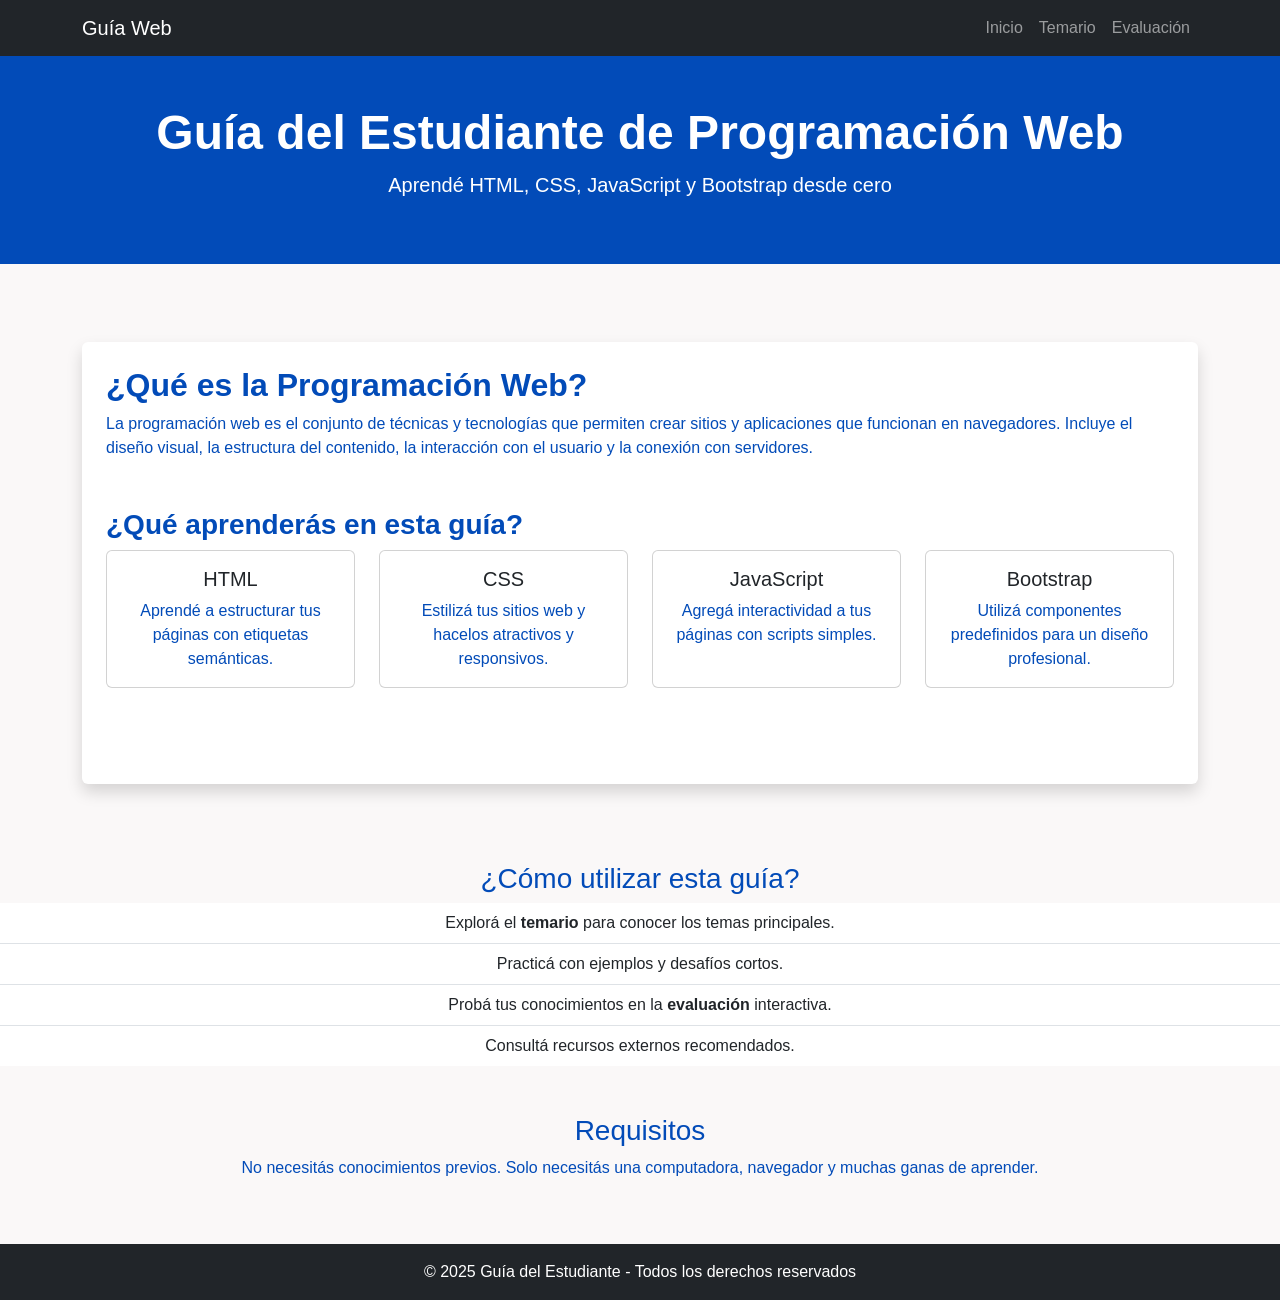
<file: index.html>
<!DOCTYPE html>
<html lang="es">
<head>
  <meta charset="UTF-8">
  <meta name="viewport" content="width=device-width, initial-scale=1.0">
  <title>Guía del Estudiante - Inicio</title>
<link href="https://cdn.jsdelivr.net/npm/bootstrap@5.3.6/dist/css/bootstrap.min.css" rel="stylesheet" integrity="sha384-4Q6Gf2aSP4eDXB8Miphtr37CMZZQ5oXLH2yaXMJ2w8e2ZtHTl7GptT4jmndRuHDT" crossorigin="anonymous">
<link href="css/index.css " rel="stylesheet">
</head>
<body class="d-flex flex-column min-vh-100">
  <!-- barra de navegacion -->
  <navbar class="navbar navbar-expand-lg navbar-dark bg-dark">
    <div class="container">
      <a class="navbar-brand" href="#">Guía Web</a>
      <button class="navbar-toggler" type="button" data-bs-toggle="collapse" data-bs-target="#navbarNav">
        <span class="navbar-toggler-icon"></span>
      </button>
      <div class="collapse navbar-collapse" id="navbarNav">
        <ul class="navbar-nav ms-auto">
          <li class="nav-item"><a class="nav-link" href="index.html">Inicio</a></li>
          <li class="nav-item"><a class="nav-link" href="temario.html">Temario</a></li>
        <li class="nav-item"><a class="nav-link" href="evaluacion.html">Evaluación</a></li>
        </ul>
      </div>
    </div>
  </navbar>
  <!-- Header/ENCABEZADO -->
  <header class="text-black text-center py-5">
    <div class="container">
      <h1 class="text-white display-5">Guía del Estudiante de Programación Web</h1>
      <p class="text-white lead">Aprendé HTML, CSS, JavaScript y Bootstrap desde cero</p>
    </div>
   </header>
</body>
  <!-- Contenido principal -->
  <main class="container my-5">
    <article class="bg-white shadow rounded p-4">
      <section class="mb-5">
        <h2>¿Qué es la Programación Web?</h2>
        <p>La programación web es el conjunto de técnicas y tecnologías que permiten crear sitios y aplicaciones que funcionan en navegadores. Incluye el diseño visual, la estructura del contenido, la interacción con el usuario y la conexión con servidores.</p>
      </section>
      <section class="mb-5">
        <h3>¿Qué aprenderás en esta guía?</h3>
        <div class="row text-center">
          <div class="col-md-3 mb-4">
            <div class="card h-100">
              <div class="card-body">
                <h5 class="card-title">HTML</h5>
                <p class="card-text">Aprendé a estructurar tus páginas con etiquetas semánticas.</p>
              </div>
            </div>
          </div>
          <div class="col-md-3 mb-4">
            <div class="card h-100">
              <div class="card-body">
                <h5 class="card-title">CSS</h5>
                <p class="card-text">Estilizá tus sitios web y hacelos atractivos y responsivos.</p>
              </div>
            </div>
          </div>
          <div class="col-md-3 mb-4">
            <div class="card h-100">
              <div class="card-body">
                <h5 class="card-title">JavaScript</h5>
                <p class="card-text">Agregá interactividad a tus páginas con scripts simples.</p>
              </div>
            </div>
          </div>
          <div class="col-md-3 mb-4">
            <div class="card h-100">
              <div class="card-body">
                <h5 class="card-title">Bootstrap</h5>
                <p class="card-text">Utilizá componentes predefinidos para un diseño profesional.</p>
              </div>
            </div>
          </div>
        </div>
      </section> 
    </article>
    </main>
  <section class="color mb-5 text-center">
    <h3>¿Cómo utilizar esta guía?</h3>
    <ul class="list-group list-group-flush">
      <li class="list-group-item">Explorá el <strong>temario</strong> para conocer los temas principales.</li>
      <li class="list-group-item">Practicá con ejemplos y desafíos cortos.</li>
      <li class="list-group-item">Probá tus conocimientos en la <strong>evaluación</strong> interactiva.</li>
      <li class="list-group-item">Consultá recursos externos recomendados.</li>
    </ul>
  </section>
  <section class="color mb-5 text-center">
    <h3>Requisitos</h3>
    <p>No necesitás conocimientos previos. Solo necesitás una computadora, navegador y muchas ganas de aprender.</p>
  </section>

  <footer class="bg-dark text-center py-3 mt-auto">
    <div class="container">
      <p class="mb-0 text-white">&copy; 2025 Guía del Estudiante - Todos los derechos reservados</p>
    </div>
  </footer>
</html>
</file>
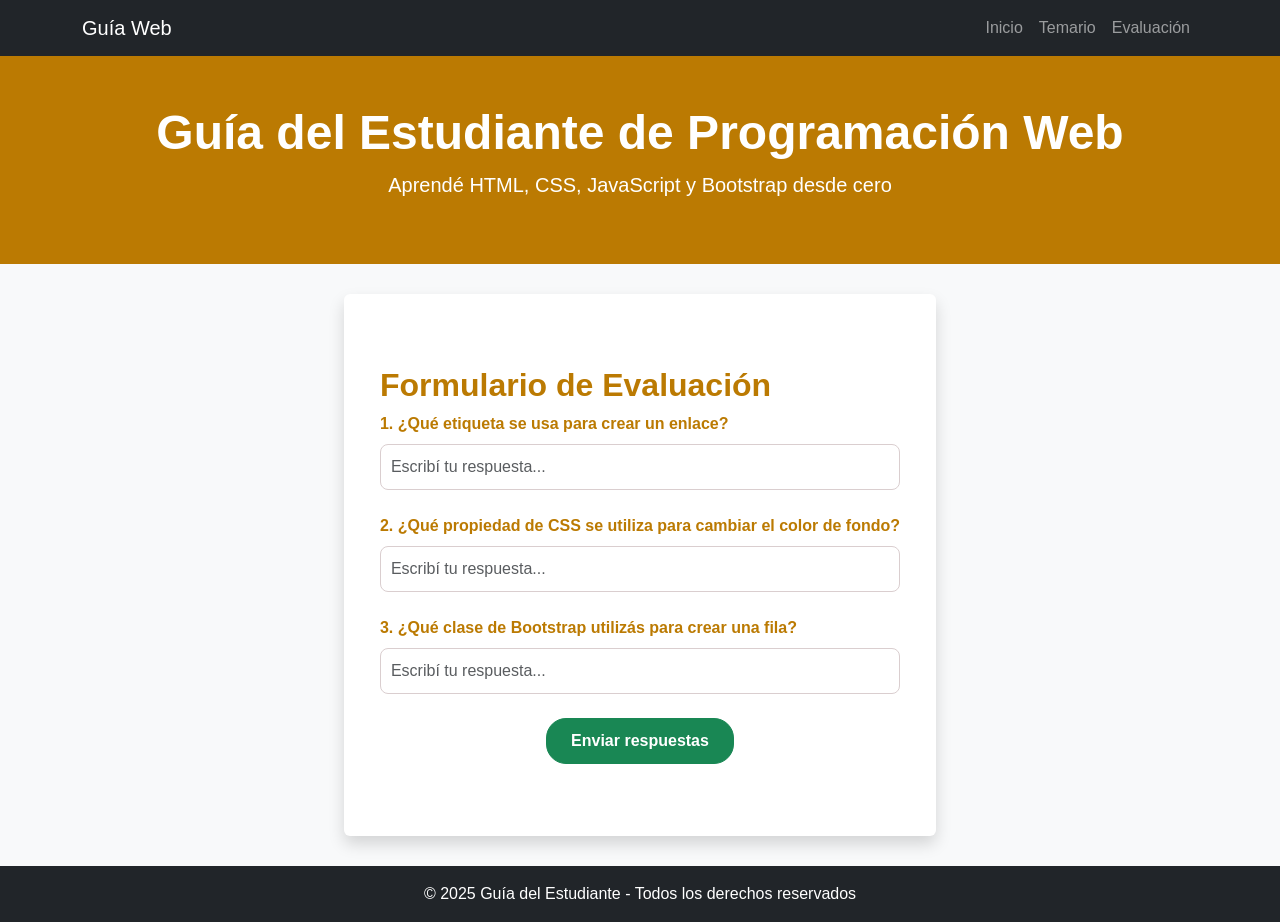
<file: evaluacion.html>
<!DOCTYPE html>
<html lang="es">
<head>
  <meta charset="UTF-8" />
  <meta name="viewport" content="width=device-width, initial-scale=1.0"/>
  <title>Guía del Estudiante - Evaluación</title>
<link href="https://cdn.jsdelivr.net/npm/bootstrap@5.3.6/dist/css/bootstrap.min.css" rel="stylesheet" integrity="sha384-4Q6Gf2aSP4eDXB8Miphtr37CMZZQ5oXLH2yaXMJ2w8e2ZtHTl7GptT4jmndRuHDT" crossorigin="anonymous">
<link href="css/evaluacion.css" rel="stylesheet" />
</head>
<body class="d-flex flex-column min-vh-100">
  <!-- barra de navegacion -->
  <navbar class="navbar navbar-expand-lg navbar-dark bg-dark">
    <div class="container">
      <a class="navbar-brand" href="#">Guía Web</a>
      <button class="navbar-toggler" type="button" data-bs-toggle="collapse" data-bs-target="#navbarNav">
        <span class="navbar-toggler-icon"></span>
      </button>
      <div class="collapse navbar-collapse" id="navbarNav">
        <ul class="navbar-nav ms-auto">
          <li class="nav-item"><a class="nav-link" href="index.html">Inicio</a></li>
          <li class="nav-item"><a class="nav-link" href="temario.html">Temario</a></li>
        <li class="nav-item"><a class="nav-link" href="evaluacion.html">Evaluación</a></li>
        </ul>
      </div>
    </div>
  </navbar>
  <!-- Header/ENCABEZADO -->
  <header class="text-black text-center py-5">
    <div class="container">
      <h1 class="text-white display-5">Guía del Estudiante de Programación Web</h1>
      <p class="text-white lead">Aprendé HTML, CSS, JavaScript y Bootstrap desde cero</p>
    </div>
   </header>
<!-- contenido principal -->
  <article class="bg-white shadow rounded p-4">
  <main class="container my-5">
      <h2>Formulario de Evaluación</h2>
      <forms>
        <div class="mb-4">
          <label class="form-label fw-bold">1. ¿Qué etiqueta se usa para crear un enlace?</label>
          <input type="text" class="form-control" placeholder="Escribí tu respuesta...">
        </div>
        <div class="mb-4">
          <label class="form-label fw-bold">2. ¿Qué propiedad de CSS se utiliza para cambiar el color de fondo?</label>
          <input type="text" class="form-control" placeholder="Escribí tu respuesta...">
        </div>
        <div class="mb-4">
          <label class="form-label fw-bold">3. ¿Qué clase de Bootstrap utilizás para crear una fila?</label>
          <input type="text" class="form-control" placeholder="Escribí tu respuesta...">
        </div>
        <div class="text-center">
          <button type="submit" class="btn btn-success px-4">Enviar respuestas</button>
        </div>
      </forms>
    </article>
  </main>
<!-- pie de pagina/footer -->
  <footer class="bg-dark text-center py-3 mt-auto">
    <div class="container">
      <p class="mb-0 text-white">&copy; 2025 Guía del Estudiante - Todos los derechos reservados</p>
    </div>
  </footer>
</body>
<script src="https://cdn.jsdelivr.net/npm/bootstrap@5.3.6/dist/js/bootstrap.bundle.min.js"></script>
</html>
</file>
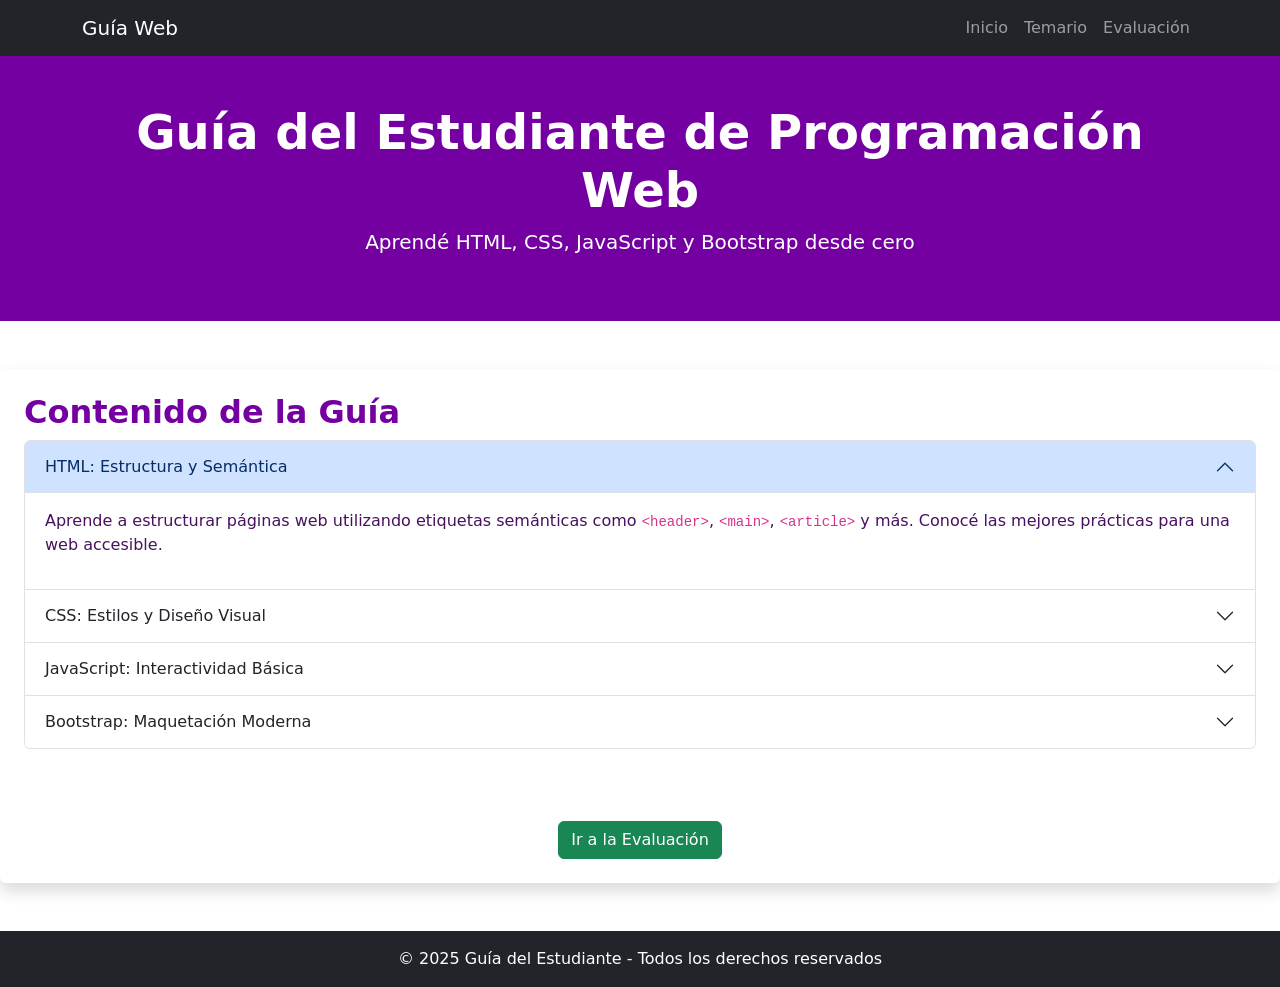
<file: temario.html>
<!DOCTYPE html>
<html lang="es">
<head>
  <meta charset="UTF-8" />
  <meta name="viewport" content="width=device-width, initial-scale=1.0"/>
  <title>Guía del Estudiante - Temario</title>
  <link href="css/temario.css" rel="stylesheet" />
<link href="https://cdn.jsdelivr.net/npm/bootstrap@5.3.6/dist/css/bootstrap.min.css" rel="stylesheet" integrity="sha384-4Q6Gf2aSP4eDXB8Miphtr37CMZZQ5oXLH2yaXMJ2w8e2ZtHTl7GptT4jmndRuHDT" crossorigin="anonymous">
</head>
<body class="flex-column min-vh-50">
  <!-- barra de navegacion -->
  <navbar class="navbar navbar-expand-lg navbar-dark bg-dark">
    <div class="container">
      <a class="navbar-brand" href="#">Guía Web</a>
      <button class="navbar-toggler" type="button" data-bs-toggle="collapse" data-bs-target="#navbarNav">
        <span class="navbar-toggler-icon"></span>
      </button>
      <div class="collapse navbar-collapse" id="navbarNav">
        <ul class="navbar-nav ms-auto">
          <li class="nav-item"><a class="nav-link" href="index.html">Inicio</a></li>
          <li class="nav-item"><a class="nav-link" href="temario.html">Temario</a></li>
        <li class="nav-item"><a class="nav-link" href="evaluacion.html">Evaluación</a></li>
        </ul>
      </div>
    </div>
  </navbar>
  <!-- Header/ENCABEZADO -->
  <header class="text-black text-center py-5">
    <div class="container">
      <h1 class="text-white display-5">Guía del Estudiante de Programación Web</h1>
      <p class="text-white lead">Aprendé HTML, CSS, JavaScript y Bootstrap desde cero</p>
    </div>
   </header>
<!-- contenido principal -->
  <main class="cotainer my-5">
    <article class="bg-white shadow rounded p-4">
      <section class="mb-5">
        <h2>Contenido de la Guía</h2>
        <div class="accordion" id="temarioAccordion">
          <div class="accordion-item">
            <h2 class="accordion-header" id="headingHTML">
              <button class="accordion-button" type="button" data-bs-toggle="collapse" data-bs-target="#collapseHTML">
                HTML: Estructura y Semántica
              </button>
            </h2>
            <div id="collapseHTML" class="accordion-collapse collapse show">
              <p class="accordion-body">
                Aprende a estructurar páginas web utilizando etiquetas semánticas como <code>&lt;header&gt;</code>, <code>&lt;main&gt;</code>, <code>&lt;article&gt;</code> y más. Conocé las mejores prácticas para una web accesible.
              </p>
            </div>
          </div>
          <div class="accordion-item">
            <h2 class="accordion-header" id="headingCSS">
              <button class="accordion-button collapsed" type="button" data-bs-toggle="collapse" data-bs-target="#collapseCSS">
                CSS: Estilos y Diseño Visual
              </button>
            </h2>
            <div id="collapseCSS" class="accordion-collapse collapse">
              <p class="accordion-body">
                Aplicá estilos a tus sitios web con propiedades como <code>color</code>, <code>font-size</code>, <code>margin</code> y <code>padding</code>. Aprendé sobre <strong>selectores</strong>, <strong>clases</strong> y <strong>responsividad</strong>.
              </p>
            </div>
          </div>
          <div class="accordion-item">
            <h2 class="accordion-header" id="headingJS">
              <button class="accordion-button collapsed" type="button" data-bs-toggle="collapse" data-bs-target="#collapseJS">
                JavaScript: Interactividad Básica
              </button>
            </h2>
            <div id="collapseJS" class="accordion-collapse collapse">
              <p class="accordion-body">
                Incorporá lógica a tus sitios con JavaScript. Aprendé a manipular el DOM, responder a eventos y mostrar mensajes interactivos en pantalla.
              </p>
            </div>
          </div>
          <div class="accordion-item">
            <h2 class="accordion-header" id="headingBootstrap">
              <button class="accordion-button collapsed" type="button" data-bs-toggle="collapse" data-bs-target="#collapseBootstrap">
                Bootstrap: Maquetación Moderna
              </button>
            </h2>
            <div id="collapseBootstrap" class="accordion-collapse collapse">
              <p class="accordion-body">
                Descubrí cómo utilizar el framework Bootstrap para diseñar interfaces responsivas rápidamente usando clases como <code>.container</code>, <code>.row</code>, <code>.col</code>, y componentes como botones, tarjetas y acordeones.
              </p>
            </div>
          </div>
        </section>
      </div>

      <section class="text-center">
        <a href="evaluasion.html" class="btn btn-success mt-4">Ir a la Evaluación</a>
      </article>
    </section>
  </main>
<!-- pie de pagina/footer -->
  <footer class="bg-dark text-center py-3 mt-auto">
    <div class="container">
      <p class="mb-0 text-white">&copy; 2025 Guía del Estudiante - Todos los derechos reservados</p>
    </div>
  </footer>

  <script src="https://cdn.jsdelivr.net/npm/bootstrap@5.3.6/dist/js/bootstrap.bundle.min.js"></script>
</body>
</html>
</file>
<file: css/index.css>
/* ==== Estilo general ==== */
body {
  font-family: "Segoe UI", sans-serif;
  background-color: #faf8f8;
}

/* ==== Navbar ==== */
.navbar-nav .nav-link:hover {
  color: #024bb8;
}

/* ==== Header ==== */
header {
  background-color: #024bb8;
}

header h1 {
  font-weight: bold !important;
}

/* ==== Artículos ==== */
article {
  margin: 30px auto;
}

/* ==== Títulos y subtítulos ==== */
article h2,
article h3 {
  color: #024bb8;
  font-weight: bold;
}

/* ==== Párrafos ==== */
article p {
  color: #024bb8;
  font-size: 1rem;
}

/* ==== Footer ==== */
footer {
  background-color: #024bb8;
  text-align: center;
  padding: 15px 0;
  margin-top: auto;
}
.color {
  color: #024bb8;
}
</file>
<file: css/evaluacion.css>
/* ==== Estilo general ==== */
body {
  font-family: "Segoe UI", sans-serif;
  background-color: #f8f9fa;
}

/* ==== Navbar ==== */
.navbar-nav .nav-link:hover {
  color: #bb7a02;
}

/* ==== Header ==== */
header {
  background-color: #bb7a02;
}

header h1 {
  font-weight: bold !important;
}

/* ==== Artículos ==== */
article {
  margin: 30px auto;
}

/* ==== Títulos y subtítulos ==== */
article h2,
article h3 {
  color: #bb7a02;
  font-weight: bold;
}

/* ==== Labels ==== */
article label {
  color: #bb7a02;
  font-size: 1rem;
}

/* ==== Formularios ==== */
input.form-control {
  border-radius: 8px;
  padding: 10px;
  border: 1px solid #dacecf;
}

/* ==== Botones ==== */
.btn {
  border-radius: 20px;
  padding: 10px 25px;
  font-weight: bold;
}

/* ==== Footer ==== */
footer {
  background-color: #212529;
  text-align: center;
  padding: 15px 0;
}
</file>
<file: css/temario.css>
/* ==== Estilo general ==== */
body {
  font-family: "Segoe UI", sans-serif;
  background-color: #f8f9fa;
}

/* ==== Navbar ==== */
.navbar-nav .nav-link:hover {
  color: #a600e7;
}

/* ==== Header ==== */
header {
  background-color: #7400a1;
}

header h1 {
  font-weight: bold !important;
}

/* ==== Artículos ==== */
article {
  margin: 30px auto;
}

/* ==== Títulos y subtítulos ==== */
article h2,
article h3 {
  color: #7400a1;
  font-weight: bold;
}

/* ==== Párrafos ==== */
article p {
  color: #49105f;
  font-size: 1rem;
}

/* ==== Botones ==== */
.btn {
  border-radius: 20px;
  padding: 10px 25px;
  font-weight: bold;
}

/* ==== Footer ==== */
footer {
  background-color: #212529;
  text-align: center;
  padding: 15px 0;
  margin-top: auto;
}
</file>
